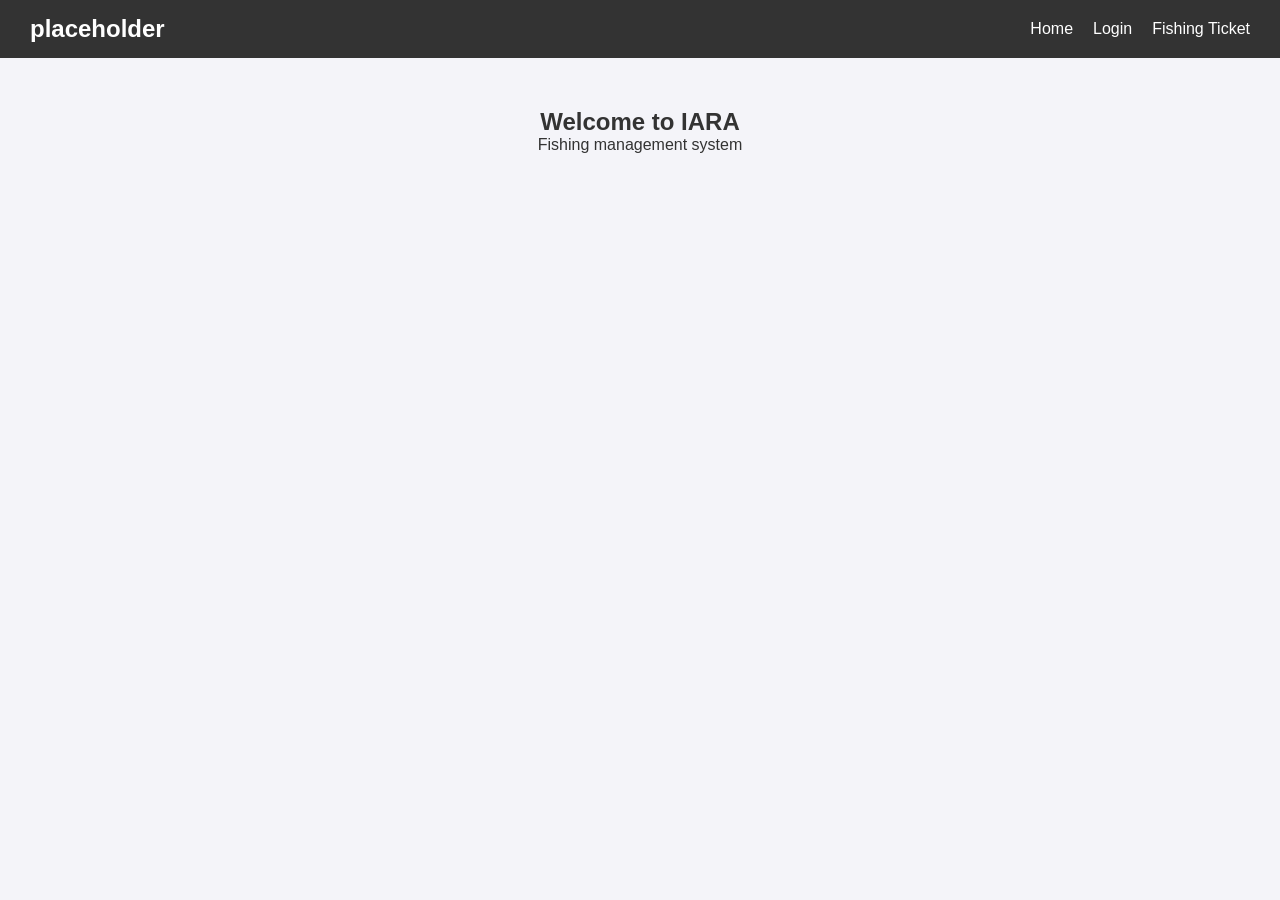
<file: index.html>
<!DOCTYPE html>
<html lang="en">
<head>
    <meta charset="UTF-8">
    <meta name="viewport" content="width=device-width, initial-scale=1.0">
    <title>Iara</title>
    <link rel="stylesheet" href="style.css">
</head>
<body>
 
    <nav class="navbar">
        <div class="logo">placeholder</div>
        <ul class="nav-links">
    <li><a href="index.html">Home</a></li>
    <li><a href="login.html">Login</a></li>
    <li><a href="ticket.html">Fishing Ticket</a></li>
        </ul>
    </nav>
 
    <main>
    <section class="home">
        <h1>Welcome to IARA</h1>
        <p>Fishing management system</p>
    </section>
</main>
 
    <script src="script.js"></script>
</body>
</html>
</file>
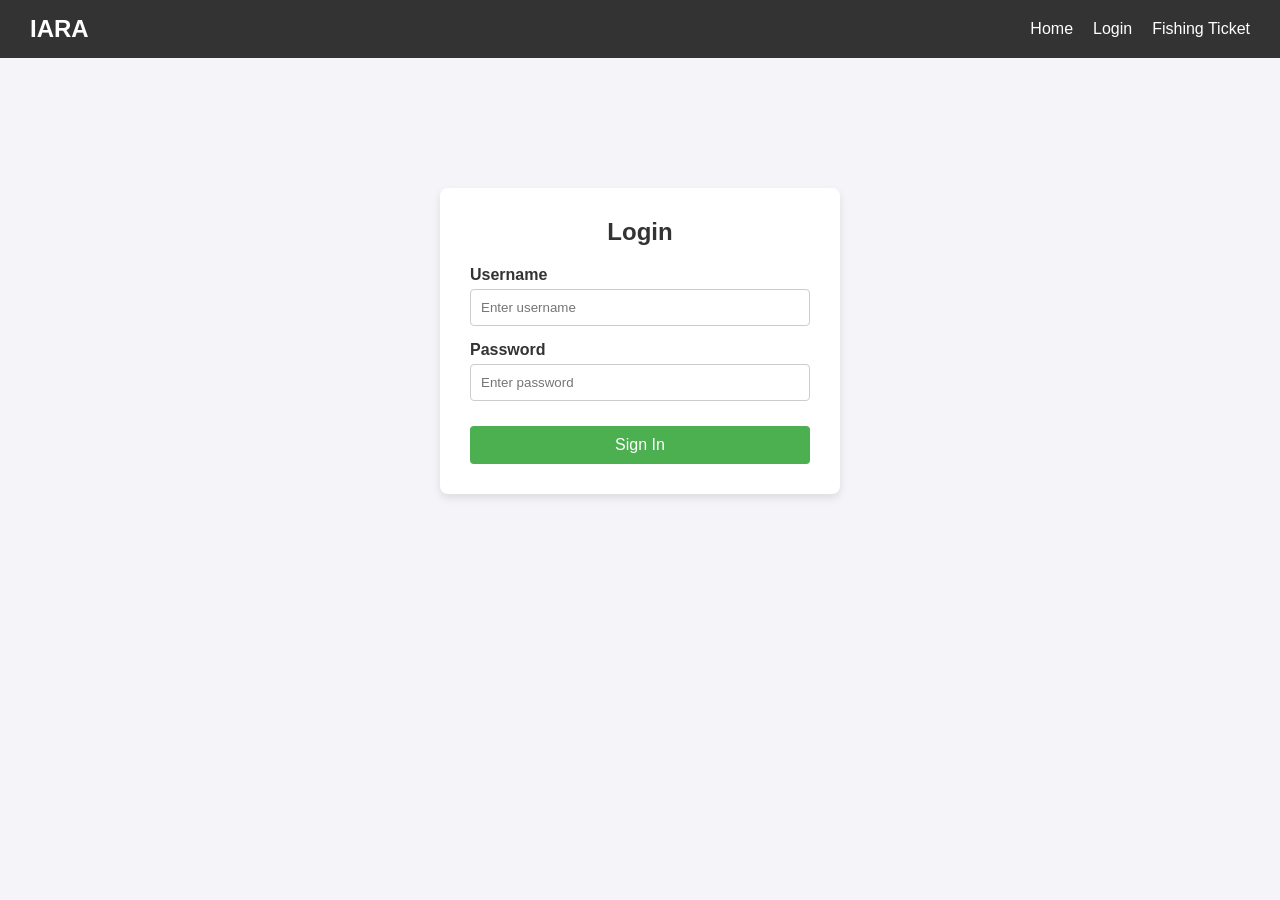
<file: login.html>
<!DOCTYPE html>
<html lang="en">
<head>
    <meta charset="UTF-8">
    <meta name="viewport" content="width=device-width, initial-scale=1.0">
    <title>Login - IARA</title>
    <link rel="stylesheet" href="style.css">
</head>
<body>

<nav class="navbar">
    <div class="logo">IARA</div>
    <ul class="nav-links">
        <li><a href="index.html">Home</a></li>
        <li><a href="login.html">Login</a></li>
        <li><a href="ticket.html">Fishing Ticket</a></li>
    </ul>
</nav>

<main>
    <div class="login-container">
        <h2>Login</h2>

        <form onsubmit="event.preventDefault();">
            <div class="input-group">
                <label for="username">Username</label>
                <input type="text" id="username" placeholder="Enter username">
            </div>

            <div class="input-group">
                <label for="password">Password</label>
                <input type="password" id="password" placeholder="Enter password">
            </div>

            <button type="submit" class="login-btn">Sign In</button>
        </form>
    </div>
</main>

</body>
</html>
</file>
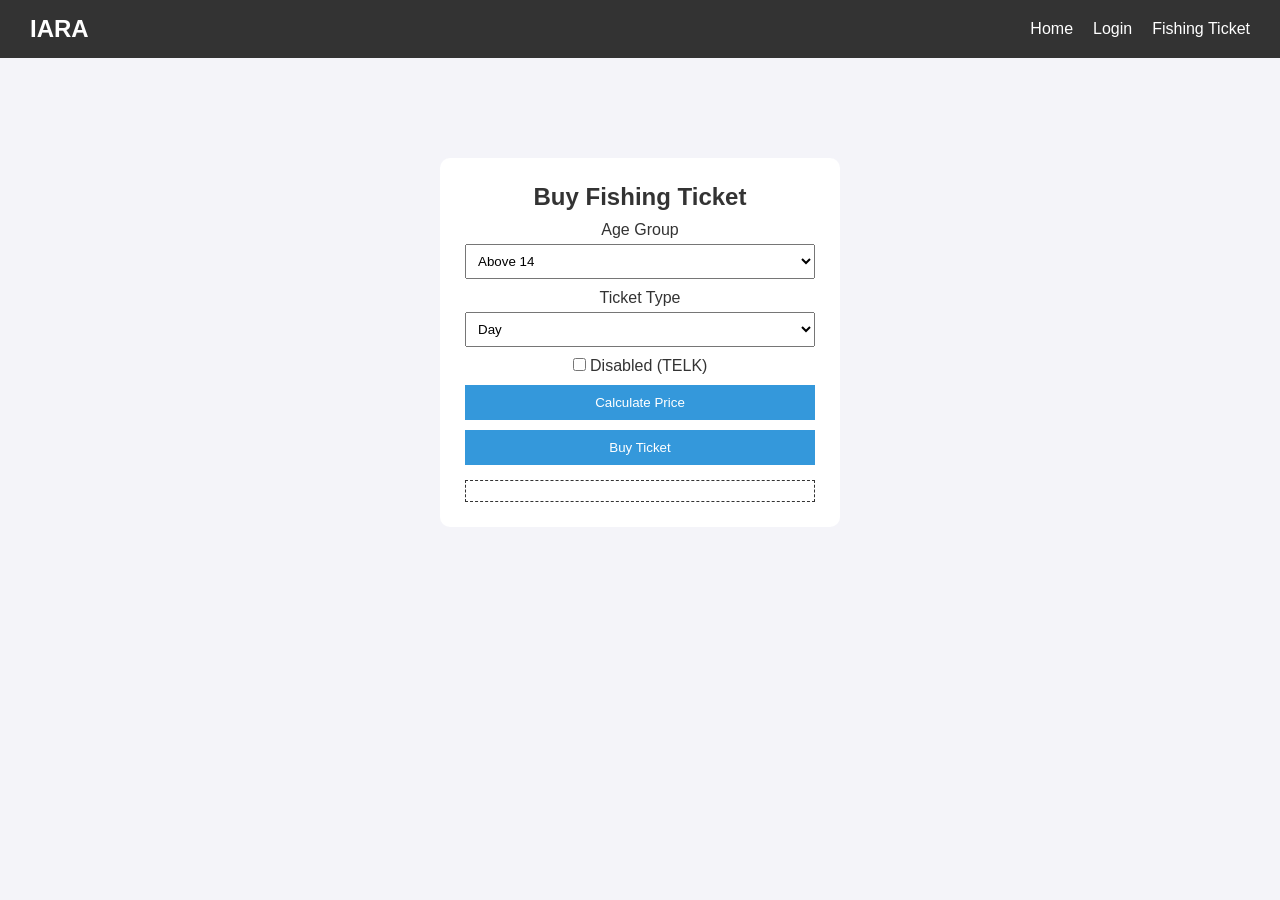
<file: ticket.html>
<!DOCTYPE html>
<html lang="en">
<head>
    <meta charset="UTF-8">
    <meta name="viewport" content="width=device-width, initial-scale=1.0">
    <title>Fishing Ticket</title>
    <link rel="stylesheet" href="style.css">
</head>
<body>

<nav class="navbar">
    <div class="logo">IARA</div>
    <ul class="nav-links">
        <li><a href="index.html">Home</a></li>
        <li><a href="login.html">Login</a></li>
        <li><a href="ticket.html">Fishing Ticket</a></li>
    </ul>
</nav>

<main>
    <div class="ticket-container">
        <h2>Buy Fishing Ticket</h2>

        <label>Age Group</label>
        <select id="age">
            <option value="adult">Above 14</option>
            <option value="child">Under 14</option>
            <option value="pensioner">Pensioner</option>
        </select>

        <label>Ticket Type</label>
        <select id="duration">
            <option value="day">Day</option>
            <option value="week">Week</option>
            <option value="year">Year</option>
        </select>

        <label>
            <input type="checkbox" id="disabled"> Disabled (TELK)
        </label>

        <button onclick="calculate()">Calculate Price</button>

        <p id="price"></p>

        <button onclick="buy()">Buy Ticket</button>

        <div id="ticketResult"></div>
    </div>
</main>

<script src="ticket.js"></script>

</body>
</html>
</file>
<file: style.css>
* {
    margin: 0;
    padding: 0;
    box-sizing: border-box;
    font-family: Arial, sans-serif;
}
 
body {
    background-color: #f4f4f9;
    color: #333;
}
 
/* Navbar Styling */
.navbar {
    display: flex;
    justify-content: space-between;
    align-items: center;
    background-color: #333;
    color: white;
    padding: 15px 30px;
}
 
.navbar .logo {
    font-size: 24px;
    font-weight: bold;
}
 
.nav-links {
    list-style: none;
    display: flex;
    gap: 20px;
}
 
.nav-links a {
    color: white;
    text-decoration: none;
    font-size: 16px;
    transition: color 0.3s;
}
 
.nav-links a:hover {
    color: #4CAF50;
}
 
/* Main content layout */
main {
    padding: 50px;
    text-align: center;
}

/* Home section */
.home {
    max-width: 800px;
    margin: 0 auto;
}
 
/* Login Form Styling */
.login-container {
    background: white;
    max-width: 400px;
    margin: 0 auto;
    padding: 30px;
    border-radius: 8px;
    box-shadow: 0 4px 8px rgba(0,0,0,0.1);
    text-align: left;
}
 
.login-container h2 {
    text-align: center;
    margin-bottom: 20px;
}
 
.input-group {
    margin-bottom: 15px;
}
 
.input-group label {
    display: block;
    margin-bottom: 5px;
    font-weight: bold;
}
 
.input-group input {
    width: 100%;
    padding: 10px;
    border: 1px solid #ccc;
    border-radius: 4px;
}
 
.login-btn {
    width: 100%;
    padding: 10px;
    background-color: #4CAF50;
    color: white;
    border: none;
    border-radius: 4px;
    font-size: 16px;
    cursor: pointer;
    margin-top: 10px;
}
 
.login-btn:hover {
    background-color: #45a049;
}
.ticket-container {
    max-width: 400px;
    margin: 50px auto;
    background: white;
    padding: 25px;
    border-radius: 10px;
}

.ticket-container label {
    display: block;
    margin-top: 10px;
}

.ticket-container select {
    width: 100%;
    padding: 8px;
    margin-top: 5px;
}

.ticket-container button {
    margin-top: 10px;
    padding: 10px;
    width: 100%;
    background: #3498db;
    color: white;
    border: none;
    cursor: pointer;
}

#ticketResult {
    margin-top: 15px;
    padding: 10px;
    border: 1px dashed #333;
}
.login-container {
    background: white;
    max-width: 400px;
    margin: 80px auto; /* centers vertically better */
    padding: 30px;
    border-radius: 8px;
    box-shadow: 0 4px 8px rgba(0,0,0,0.1);
}
</file>
